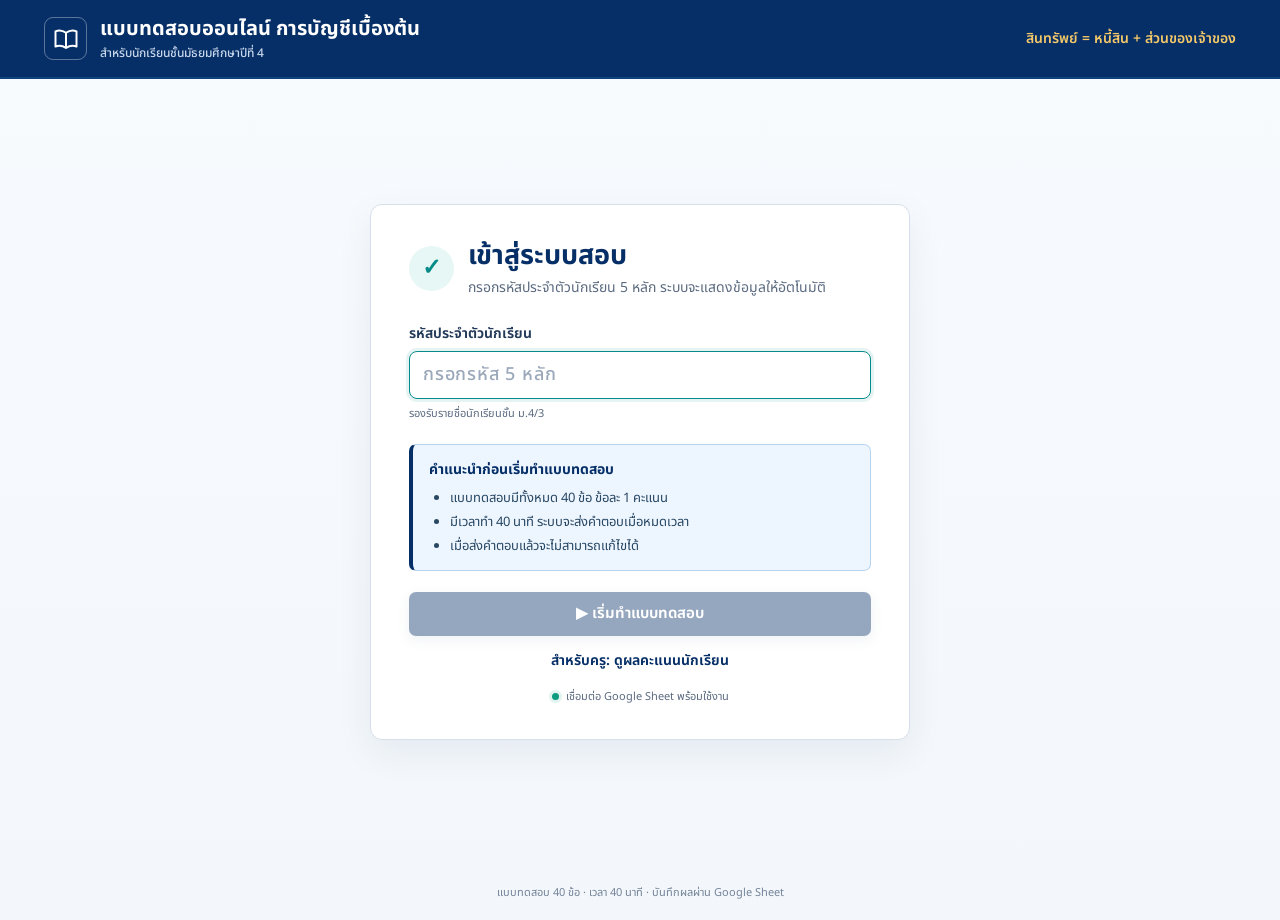
<file: index.html>
<!doctype html><html lang="th"><head><meta charset="UTF-8"/><meta name="viewport" content="width=device-width,initial-scale=1.0"/><meta name="theme-color" content="#062f67"/><meta name="description" content="แบบทดสอบออนไลน์วิชาการบัญชีเบื้องต้น 40 ข้อ พร้อมบันทึกผลผ่าน Google Sheet"/><title>แบบทดสอบออนไลน์ การบัญชีเบื้องต้น</title><link rel="preconnect" href="https://fonts.googleapis.com"><link rel="preconnect" href="https://fonts.gstatic.com" crossorigin><link href="https://fonts.googleapis.com/css2?family=Noto+Sans+Thai:wght@400;500;600;700&display=swap" rel="stylesheet"><link rel="stylesheet" href="style.css?v=20260722-2"></head><body><noscript>กรุณาเปิดใช้งาน JavaScript เพื่อทำแบบทดสอบ</noscript><div id="app"></div><script src="app.js?v=20260722-2"></script></body></html>
</file>
<file: style.css>
:root{--navy:#062f67;--navy-dark:#052653;--teal:#078b88;--teal-dark:#05736f;--gold:#c57a09;--ink:#11223d;--muted:#5b6b80;--line:#d6e0eb;--soft:#f4f8fc;--blue-soft:#edf6ff;--white:#fff;--ok:#0a8176;--bad:#b73546;--shadow:0 12px 36px rgba(13,45,82,.07)}
*{box-sizing:border-box}
html{min-height:100%;background:var(--soft)}
body{margin:0;min-height:100vh;overflow-x:hidden;font-family:'Noto Sans Thai',Tahoma,sans-serif;color:var(--ink);background:linear-gradient(180deg,#f8fbfe 0,#f3f7fb 100%);font-size:16px}
button,input,select{font:600 15px/1.4 'Noto Sans Thai',Tahoma,sans-serif}
button:focus-visible,input:focus-visible,select:focus-visible{outline:3px solid rgba(7,139,136,.25);outline-offset:2px}
.top{background:var(--navy);color:#fff;border-bottom:2px solid #0d447e}
.topin{max-width:1240px;margin:auto;padding:16px 24px;display:flex;align-items:center;justify-content:space-between;gap:24px;min-height:76px}
.brand{display:flex;align-items:center;gap:13px;font-size:20px;font-weight:700;line-height:1.35}
.brand small{display:block;font-size:12px;color:#c8d8ec;font-weight:500;margin-top:2px}
.brandmark{display:grid;place-items:center;width:43px;height:43px;border:1px solid rgba(255,255,255,.34);border-radius:9px;flex:0 0 auto}
.brandmark svg{width:28px;height:28px;fill:none;stroke:#fff;stroke-width:1.7;stroke-linejoin:round}
.equation{color:#f5c969;font-weight:600;font-size:14px;white-space:nowrap}
.wrap{max-width:1240px;margin:28px auto;padding:0 24px}
.panel{background:var(--white);border:1px solid var(--line);border-radius:12px;box-shadow:var(--shadow)}
.loginwrap{display:grid;place-items:center;min-height:calc(100vh - 170px)}
.login{width:min(100%,540px);padding:34px 38px}
.loginhead{display:flex;align-items:center;gap:14px;margin-bottom:25px}
.loginicon{display:grid;place-items:center;width:45px;height:45px;border-radius:50%;background:#e7f7f5;color:var(--teal);font-size:23px;font-weight:800}
.login h1{margin:0;color:var(--navy);font-size:27px;line-height:1.25}
.sub{color:var(--muted);margin:4px 0 0;font-size:14px}
.field{margin-bottom:16px}
.field label{display:block;font-weight:650;margin-bottom:7px;font-size:14px;color:#243a59}
.field input,.field select{width:100%;height:48px;padding:11px 13px;border:1px solid #bdcad9;border-radius:8px;background:#fff;color:var(--ink);font-weight:500;outline:none}
.field input::placeholder{color:#9aa8ba}
.field input:focus,.field select:focus{border-color:var(--teal);box-shadow:0 0 0 3px rgba(7,139,136,.1)}
.lookup-input{position:relative}
.lookup-input input{padding-right:46px;font-size:18px;letter-spacing:.8px;font-variant-numeric:tabular-nums}
.lookup-input input.valid{border-color:var(--teal);background:#fbfffe}
.lookup-input input.invalid{border-color:#d7818d;background:#fffafb}
.lookup-input>span{position:absolute;right:14px;top:50%;width:24px;height:24px;display:grid;place-items:center;transform:translateY(-50%);border-radius:50%;font-size:14px;font-weight:800;color:#fff}
.lookup-input>span.found{background:var(--teal)}
.lookup-message{min-height:18px;margin:6px 0 0;color:var(--muted);font-size:11px}
.lookup-message.success{color:#08745e}
.lookup-message.error{color:var(--bad)}
.student-profile{display:flex;align-items:center;gap:13px;margin:4px 0 19px;padding:14px 15px;border:1px solid #9bd4cb;border-radius:8px;background:#effaf7;animation:profile-in .18s ease-out}
.student-avatar{display:grid;place-items:center;width:40px;height:40px;flex:0 0 auto;border-radius:50%;background:var(--teal);color:#fff;font-size:20px;font-weight:800}
.student-profile strong{display:block;color:var(--navy);font-size:16px}
.student-profile span{display:block;color:#4e6c6a;font-size:12px;margin-top:2px}
.hidden{display:none!important}
@keyframes profile-in{from{opacity:0;transform:translateY(-4px)}to{opacity:1;transform:translateY(0)}}
.instructions{background:var(--blue-soft);border:1px solid #b8d5ee;border-left:4px solid var(--navy);padding:14px 16px;border-radius:7px;margin:21px 0;color:#284763;font-size:13px}
.instructions strong{color:var(--navy);font-size:14px}
.instructions ul{margin:8px 0 0;padding-left:21px}
.instructions li+li{margin-top:4px}
.btn{min-height:44px;border:0;border-radius:7px;padding:11px 19px;cursor:pointer;font-weight:650;touch-action:manipulation;transition:background .15s,transform .15s,border-color .15s,box-shadow .15s}
.btn:hover{transform:translateY(-1px)}
.btn:active{transform:translateY(0)}
.btn.primary{background:var(--navy);color:#fff;box-shadow:0 4px 12px rgba(6,47,103,.14)}
.btn.primary:hover{background:var(--navy-dark)}
.btn.teal{background:var(--teal);color:#fff}
.btn.teal:hover{background:var(--teal-dark)}
.btn.outline{background:#fff;color:var(--navy);border:1px solid #9eb1c8}
.btn.outline:hover{background:#f5f9fd;border-color:var(--navy)}
.btn.danger{background:#fff2f3;color:var(--bad);border:1px solid #efbdc3}
.btn[disabled]{opacity:.42;cursor:not-allowed;transform:none}
.wide{width:100%}
.teacherlink{display:block;width:100%;border:0;background:none;color:var(--navy);font:650 14px/1.4 'Noto Sans Thai',Tahoma,sans-serif;padding:15px 8px 8px;cursor:pointer}
.teacherlink:hover{text-decoration:underline}
.connection{display:flex;align-items:center;justify-content:center;gap:7px;color:var(--muted);font-size:11px;margin-top:10px}
.connection span{width:7px;height:7px;border-radius:50%;background:#8fa0b2}
.connection.connected span{background:#0b9b7f;box-shadow:0 0 0 3px rgba(11,155,127,.12)}
.examhead{max-width:none;display:grid;grid-template-columns:minmax(280px,1.3fr) minmax(220px,.85fr) minmax(180px,.55fr);background:#fff;border-bottom:1px solid var(--line);box-shadow:0 4px 14px rgba(17,34,61,.03)}
.examhead>div{padding:14px 28px;border-right:1px solid var(--line);display:flex;justify-content:center;flex-direction:column;min-height:78px}
.examhead>div:last-child{border-right:0}
.examhead strong{display:block;font-size:15px}
.examhead span{color:var(--muted);font-size:12px}
.studentmeta strong{color:var(--navy);font-size:16px}
.timebox{align-items:flex-start}
.timer{font-size:25px!important;color:var(--gold)!important;font-weight:750;letter-spacing:.4px;font-variant-numeric:tabular-nums}
.progress{height:7px;background:#e0e7ef;border-radius:10px;overflow:hidden;margin-top:8px}
.progress i{display:block;height:100%;background:var(--teal);border-radius:10px;transition:width .25s}
.examgrid{display:grid;grid-template-columns:minmax(0,1.75fr) minmax(300px,.75fr);gap:18px;align-items:start}
.question{padding:28px 30px;min-height:540px;display:flex;flex-direction:column}
.qnum{color:var(--navy);font-size:16px;font-weight:750}
.question h2{font-size:20px;line-height:1.55;margin:20px 0 21px;font-weight:600;color:#1d2d45}
.choices{display:grid;gap:10px}
.choice{position:relative;display:flex;gap:12px;align-items:center;min-height:55px;padding:12px 15px;border:1px solid var(--line);border-radius:8px;cursor:pointer;touch-action:manipulation;transition:.15s;background:#fff}
.choice:hover{border-color:#8eb9d9;background:#f8fbfe}
.choice.selected{border-color:#79b5e2;background:#eef6ff;box-shadow:inset 3px 0 0 #0b65be}
.choice input{position:absolute;opacity:0;pointer-events:none}
.radiofake{width:23px;height:23px;border:1.5px solid #65768d;border-radius:50%;flex:0 0 auto;display:grid;place-items:center}
.choice.selected .radiofake{border:2px solid #0b65be}
.choice.selected .radiofake:after{content:'';width:11px;height:11px;border-radius:50%;background:#0b65be}
.choice b{font-weight:600;margin-right:5px}
.side{padding:24px 19px;min-width:0;overflow:hidden}
.side h3{margin:0 0 13px;color:var(--navy);font-size:18px}
.statuskeys{display:flex;align-items:center;gap:12px;margin-bottom:16px;color:var(--muted);font-size:10px;white-space:nowrap}
.statuskeys span{display:flex;align-items:center;gap:4px}
.key{width:13px;height:13px;border:1px solid #b7c4d3;border-radius:3px;background:#fff}
.key.donekey{background:var(--teal);border-color:var(--teal)}
.key.currentkey{background:var(--navy);border-color:var(--navy);box-shadow:0 0 0 2px rgba(197,122,9,.4)}
.nums{display:grid;grid-template-columns:repeat(5,1fr);gap:8px;min-width:0;max-width:100%}
.nbtn{height:39px;border:1px solid #bac7d5;background:#fff;color:#32435a;border-radius:6px;cursor:pointer;touch-action:manipulation;font:600 13px/1 'Noto Sans Thai',Tahoma,sans-serif;transition:.15s}
.nbtn:hover{border-color:var(--teal)}
.nbtn.done{background:var(--teal);color:#fff;border-color:var(--teal)}
.nbtn.current{background:var(--navy);color:#fff;border-color:var(--navy);outline:3px solid rgba(197,122,9,.35)}
.legend{text-align:center;font-size:10px;color:var(--muted);margin:9px 0 0}
.submitbtn{margin-top:18px}
.actions{display:flex;justify-content:space-between;gap:12px;margin-top:auto;padding-top:28px;border-top:1px solid #e3e9f0}
.actions .btn{min-width:145px}
.result{max-width:660px;margin:54px auto;padding:36px 42px;text-align:center}
.resultcheck{display:grid;place-items:center;width:58px;height:58px;margin:0 auto 15px;border-radius:50%;background:var(--teal);color:#fff;font-size:32px;box-shadow:0 8px 20px rgba(7,139,136,.2)}
.result h1{color:var(--teal);font-size:25px;margin:0}
.result>p{color:var(--muted);margin:5px 0 23px}
.scoreline{display:grid;grid-template-columns:1fr 1fr;border-top:1px solid var(--line);border-bottom:1px solid var(--line);margin:18px 0 16px}
.scoreline>div{padding:18px;border-right:1px solid var(--line)}
.scoreline>div:last-child{border-right:0}
.scoreline span{display:block;color:var(--muted);font-size:12px}
.scoreline strong{display:block;color:var(--navy);font-size:34px;line-height:1.25}
.scoreline small{font-size:17px;color:var(--muted)}
.resultmeta{display:grid;grid-template-columns:1fr 1fr;gap:9px;text-align:left;background:#f7f9fc;padding:14px 16px;border-radius:7px;font-size:12px;color:var(--muted)}
.resultmeta b{color:var(--ink)}
.sync{margin:18px 0;padding:10px;border-radius:6px;font-size:13px}
.sync.saved{color:#08745e;background:#e9f8f4}
.sync.saving{color:#8a5a05;background:#fff7e4}
.sync.local{color:#8a4650;background:#fff2f3}
.sync.saving span{display:inline-block;width:9px;height:9px;margin-right:6px;border:2px solid currentColor;border-top-color:transparent;border-radius:50%;animation:spin .8s linear infinite}
@keyframes spin{to{transform:rotate(360deg)}}
.adminwrap{max-width:1380px}
.admin{padding:27px 22px}
.adminbar{display:flex;align-items:center;justify-content:space-between;gap:18px;margin-bottom:17px}
.adminbar h1{font-size:25px;color:var(--navy);margin:0}
.filters{display:flex;gap:9px;align-items:center}
.filters select{height:44px;padding:9px 35px 9px 12px;border:1px solid var(--line);border-radius:7px;background:#fff;color:var(--ink)}
.tablewrap{overflow:auto;border:1px solid var(--line);border-radius:8px}
table{width:100%;border-collapse:collapse;min-width:960px;background:#fff}
th{background:var(--navy);color:#fff;text-align:left;padding:12px 13px;font-size:12px;font-weight:600;white-space:nowrap}
td{padding:12px 13px;border-bottom:1px solid var(--line);font-size:13px;color:#304158}
tbody tr:hover{background:#f7fbfe}
tbody tr:last-child td{border-bottom:0}
.empty{text-align:center;color:var(--muted);padding:35px}
.foot{text-align:center;color:#738399;font-size:11px;padding:19px 24px}
@media(max-width:850px){.equation{display:none}.topin{min-height:68px}.examhead{grid-template-columns:1fr 1fr}.examhead>div:first-child{grid-column:1/-1}.examgrid{grid-template-columns:1fr}.question{order:1;min-height:480px}.side{order:2}.nums{grid-template-columns:repeat(8,1fr)}.adminbar{align-items:flex-start;flex-direction:column}.filters{flex-wrap:wrap}.resultmeta{grid-template-columns:1fr}}
@media(max-width:560px){body{font-size:14px}.topin,.wrap{padding-left:14px;padding-right:14px}.wrap{margin-top:16px;margin-bottom:16px}.topin{padding-top:11px;padding-bottom:11px;min-height:60px}.brand{font-size:15px;gap:9px}.brand small{display:none}.brandmark{width:34px;height:34px}.brandmark svg{width:23px;height:23px}.loginwrap{min-height:auto;margin-top:16px}.login,.question,.result{padding:20px 16px}.loginhead{align-items:flex-start;margin-bottom:20px}.login h1{font-size:23px}.field input,.field select{height:52px;font-size:16px}.btn{min-height:48px;font-size:15px}.teacherlink{min-height:48px}.connection{text-align:center;line-height:1.5}.examhead{position:sticky;top:0;z-index:20;grid-template-columns:minmax(0,1fr) minmax(112px,.72fr);box-shadow:0 5px 16px rgba(17,34,61,.12)}.examhead>div{padding:9px 14px;min-height:60px}.examhead>div:first-child{display:none}.examhead strong{font-size:14px}.timer{font-size:21px!important}.examgrid{margin-top:12px;min-width:0}.side{padding:14px}.side h3,.statuskeys{display:none}.nums{display:flex;width:100%;gap:8px;overflow-x:auto;overscroll-behavior-x:contain;padding:4px 2px 10px;scrollbar-width:thin}.nbtn{display:block;width:44px;height:44px;min-width:44px;flex:0 0 44px;font-size:14px}.submitbtn{margin-top:8px}.question{min-height:0;min-width:0}.question h2{font-size:17px;line-height:1.55;margin:15px 0}.choices{gap:9px}.choice{align-items:flex-start;min-height:58px;padding:12px 11px;line-height:1.5}.radiofake{width:24px;height:24px;margin-top:1px}.actions{margin-top:22px;padding-top:18px}.actions .btn{min-width:0;flex:1;padding-left:10px;padding-right:10px}.scoreline strong{font-size:29px}.scoreline>div{padding:15px 8px}.result{margin-top:20px}.filters{width:100%}.filters select{width:100%;font-size:16px}.filters .btn{flex:1}.admin{padding:16px 10px}.tablewrap{-webkit-overflow-scrolling:touch}.foot{padding-bottom:max(19px,env(safe-area-inset-bottom))}}
@media(prefers-reduced-motion:reduce){*,*:before,*:after{scroll-behavior:auto!important;transition:none!important;animation-duration:.01ms!important;animation-iteration-count:1!important}}
</file>
